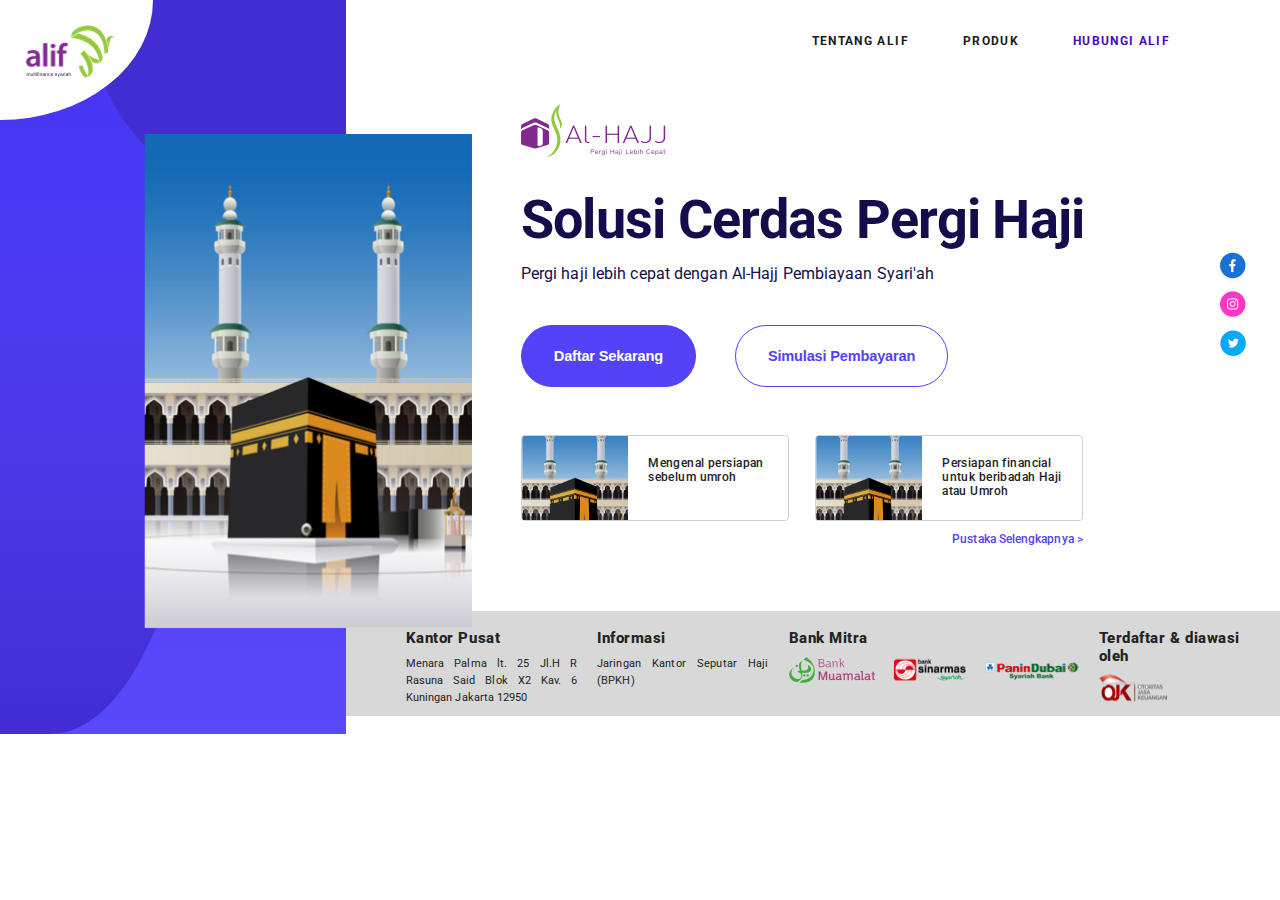
<file: index2.html>
<!DOCTYPE html>
<html lang="en">

<head>
    <meta charset="UTF-8">
    <meta name="viewport" content="width=device-width, initial-scale=1.0">
    <title>AlHajj Web</title>

    <!-- bootstrap -->
    <!-- <link rel="stylesheet" href="assets/bootstrap/css/bootstrap.css"> -->

    <!-- alhajj css -->
    <link rel="stylesheet" href="assets/css/styless.css">

    <!-- fontawesome -->
    <link rel="stylesheet" href="assets/fontawesome/css/font-awesome.min.css">

    <!-- Owl Carousel -->
    <!-- <link rel="stylesheet" href="assets/owlcarousel/css/owl.carousel.min.css">
    <link rel="stylesheet" href="assets/owlcarousel/css/owl.theme.default.min.css"> -->
</head>

<body>
    <div id="content" class="col">
        <header>
            <img src="assets/img/alif-logo.png" srcset="img/alif-logo@2x.png 2x, img/alif-logo@3x.png 3x" class="alif-logo navbar-brand">
            <nav>
                <button class="navbar-toggler"><i class="fa fa-bars" aria-hidden="true" onclick="navToggler()"></i></button>
                <ul id="navbar" class="navbar-nav text-right hide">
                    <li class="nav-item"><a href="">Tentang Alif</a></li>
                    <li class="nav-item"><a href="">Produk</a></li>
                    <li class="nav-item active"><a href="">Hubungi alif</a></li>
                </ul>
            </nav>
        </header>
        <main>
            <div class="main-content">
                <img src="assets/img/al-hajj-logo.png" alt="" srcset="" class="al-hajj-logo">
                <section class="content-info">
                    <h1>solusi cerdas pergi haji</h1>
                    <p>Pergi haji lebih cepat dengan Al-Hajj Pembiayaan Syari'ah</p>
                    <button type="button" class="btn btn-primary">daftar sekarang</button>
                    <button type="button" class="btn btn-primary-outline">simulasi pembayaran</button>
                    <div class="post-group">
                        <div class="post-list">
                            <article class="post-item">
                                <img src="assets/img/kabah.png" alt="" class="thumbnail">
                                <div class="post-body">
                                    <h2>Mengenal persiapan sebelum umroh</h2>
                                </div>
                            </article>
                            <article class="post-item">
                                <img src="assets/img/kabah.png" alt="" class="thumbnail">
                                <div class="post-body">
                                    <h2>Persiapan financial untuk beribadah Haji atau Umroh</h2>
                                </div>
                            </article>
                            <!-- <article class="post-item item">
                                <img src="assets/img/kabah.png" alt="" class="thumbnail">
                                <div class="post-body">
                                    <h2>Persiapan financial untuk beribadah Haji atau Umroh</h2>
                                </div>
                            </article>
                            <article class="post-item item">
                                <img src="assets/img/kabah.png" alt="" class="thumbnail">
                                <div class="post-body">
                                    <h2>Persiapan financial untuk beribadah Haji atau Umroh</h2>
                                </div>
                            </article>
                            <article class="post-item item">
                                <img src="assets/img/kabah.png" alt="" class="thumbnail">
                                <div class="post-body">
                                    <h2>Persiapan financial untuk beribadah Haji atau Umroh</h2>
                                </div>
                            </article> -->
                        </div>
                        <div class="action-post text-right">
                            <a href="">Pustaka selengkapnya ></a>
                        </div>
                    </div>
                </section>
            </div>
        </main>

        <footer>
            <div class="flex-container">
                <div class="box">
                    <h3>Kantor Pusat </h3>
                    <p>Menara Palma lt. 25 Jl.H R Rasuna Said Blok X2 Kav. 6 Kuningan Jakarta 12950</p>
                </div>
                <div class="box">
                    <h3>Informasi</h3>
                    <p>Jaringan Kantor Seputar Haji (BPKH)</p>
                </div>
                <div class="box">
                    <h3>Bank Mitra</h3>
                    <img src="assets/img/bank-muamalat-seeklogo-com.png" alt="">
                </div>
                <div class="box">
                    <h3>Terdaftar & diawasi oleh </h3>
                    <img src="assets/img/bitmap.png" alt="" class="img-ojk">
                </div>
            </div>
        </footer>
    </div>
    <div id="banner" class="col-md-4 d-none">
        <div class="Oval"><img src="assets/img/alif-logo.png" srcset="img/alif-logo@2x.png 2x, img/alif-logo@3x.png 3x" class="alif-logo"></div>
        <div class="Oval2"></div>
        <div class="Oval3"></div>
        <img src="assets/img/kabah.png" srcset="img/kabah@2x.png 2x,img/kabah@3x.png 3x" class="Bitmap">
    </div>
    <div class="sosmed-group">
        <a href="#"><img src="assets/img/slack.png" alt=""></a>
        <a href="#"><img src="assets/img/group-17.png" alt=""></a>
        <a href="#"><img src="assets/img/slack-copy-2.png" alt=""></a>
    </div>


    <!-- jquery -->
    <!-- <script src="assets/js/jquery-3.5.1.min.js"></script> -->
    <!-- owl carousel -->
    <!-- <script src="assets/owlcarousel/js/owl.carousel.min.js"></script> -->

    <!-- <script>
        $(document).ready(function() {
            $('.owl-carousel').owlCarousel({
                loop: true,
                margin: 10,
                nav: true,
                responsive: {
                    0: {
                        items: 1
                    },
                    600: {
                        items: 3
                    },
                    1000: {
                        items: 5
                    }
                }
            })
        });
    </script> -->
    <script src="assets/js/script.js"></script>
</body>

</html>
</file>
<file: assets/css/styless.css>
@import url('https://fonts.googleapis.com/css2?family=Roboto:wght@100;300;400;500;700;900&display=swap"');
* {
    padding: 0;
    margin: 0;
    box-sizing: border-box;
    outline: 0 !important;
}

body {
    text-decoration: none;
    font-family: 'Roboto', sans-serif;
}

#content {
    float: right;
    width: 73%;
}

#banner {
    float: left;
    width: 27%;
    height: 734px;
    background-image: linear-gradient(to bottom, #4432f2 -3%, #5a49fa);
    position: relative;
    top: 0;
    left: 0;
}

.Oval {
    width: 153.1px;
    height: 120.1px;
    background-color: #ffffff;
    position: absolute;
    top: 0;
    left: 0;
    border-bottom-right-radius: 100%;
    z-index: 3;
}

.Oval2 {
    width: 260px;
    height: 231px;
    background-color: #422dd3;
    position: absolute;
    top: 0;
    right: 0;
    border-bottom-left-radius: 100%;
    z-index: 2;
}

.Oval3 {
    width: 202px;
    height: 503px;
    /* transform: rotate(20deg); */
    background-image: linear-gradient(to bottom, rgba(74, 56, 244, 0), #422dd3);
    position: absolute;
    bottom: 0;
    left: 0;
    border-bottom-right-radius: 75%;
}

header {
    height: 80px;
    width: 100%;
    padding: 30px 110px;
}

.alif-logo {
    width: 90px;
    height: 53px;
    object-fit: contain;
    margin-top: 25px;
    margin-left: 25px;
}

.navbar-brand {
    display: none;
}

.Bitmap {
    max-width: 328px;
    height: 496px;
    object-fit: contain;
    position: absolute;
    top: 133px;
    left: 144px;
    z-index: 3;
}

nav {
    position: relative;
    margin: auto;
    /* margin-top: 40.9px; */
    /* margin-right: 110px; */
    width: 100%;
}


/* ul.navbar-nav {
    margin-right: 110px;
} */

li.nav-item {
    display: inline;
    margin-left: 50px;
}

li.nav-item a {
    text-decoration: none;
    font-weight: bold;
    font-size: 12px;
    letter-spacing: 1.34px;
    text-transform: uppercase;
    color: #1a1a1a;
}

li.nav-item.active a,
li.nav-item.active:hover a,
li.nav-item:hover a {
    color: #4809bf;
}

.navbar-toggler {
    display: none;
    position: absolute;
    background-color: transparent;
    padding: 4px 8px;
    font-size: 30px;
    right: 0;
    margin-top: -5px;
    border: none;
}

.text-right {
    text-align: end;
}

main {
    margin-top: 24px;
}

.main-content {
    width: fit-content;
    margin: 0 auto;
}

.content-info {
    margin-top: 18.5px;
}

.content-info h1 {
    font-size: 54px;
    line-height: 80px;
    letter-spacing: -0.72px;
    color: #130d4c;
    font-weight: 800px;
    text-transform: capitalize;
}

.content-info p {
    font-size: 16.2px;
    line-height: 1.78;
    letter-spacing: 0.1px;
    color: #130d4c;
}

.content-info button {
    margin-top: 37px;
    margin-right: 35px;
}

.btn {
    background-color: #ffffff;
    padding: 22px 32px;
    border-radius: 52px;
    font-size: 14.6px;
    font-weight: bold;
    letter-spacing: -0.19px;
    color: #ffffff;
    text-transform: capitalize;
    border: none;
}

.btn-primary {
    background-color: #5342f7;
    border: solid 1px #5342f7;
    color: #ffffff;
}

.btn-primary-outline {
    border: solid 1px #5342f7;
    color: #5342f7;
}

.btn-primary-outline:hover {
    background-color: #5342f7;
    color: #ffffff;
    transition: ease-in-out 0.2s;
}

.btn-primary-outline:active,
.btn-primary:active {
    border: solid 1px #5342f7;
    background-color: #ffffff;
    color: #5342f7;
}

.post-group {
    width: fit-content !important;
}

.post-list {
    margin-top: 47.5px;
}

.post-item {
    display: inline-block;
    width: 268px;
    height: 86px;
    border-radius: 3.6px;
    border: solid 0.9px #d0d0d0;
    background-color: #ffffff;
    margin-right: 22px;
    overflow: hidden;
}

.post-item img {
    float: left;
    width: 40%;
    max-height: 86px;
    object-fit: cover;
    object-position: center;
}

.post-body {
    float: right;
    width: 60%;
    max-height: 86px;
}

.post-body h2 {
    font-size: 11.7px;
    font-weight: 500;
    letter-spacing: 0.42px;
    color: #232323;
    float: right;
    margin: 20px 20px;
}

.action-post a {
    text-decoration: none;
    font-size: 12px;
    font-weight: 500;
    line-height: 2.4;
    letter-spacing: 0.07px;
    color: #5342f7;
    margin-right: 22px;
    text-transform: capitalize;
}

footer {
    margin-top: 57px;
    padding-top: 8px;
    padding-left: 50px;
    height: 105px;
    width: 100%;
    background-color: #d8d8d8;
}

footer h3 {
    font-size: 15.4px;
    font-weight: 800;
    letter-spacing: 0.55px;
    color: #232323;
    margin-bottom: 9px;
}

footer p {
    font-size: 11.3px;
    line-height: 1.5;
    letter-spacing: 0.09px;
    text-align: justify;
    color: #232323;
}

footer img {
    width: 290px;
    height: 28px;
}

.img-ojk {
    width: 68px;
    height: 28px;
    object-fit: contain;
}

.flex-container {
    display: flex;
}

.box {
    flex-basis: 25%;
    margin: 10px 10px;
}

.sosmed-group {
    position: fixed;
    z-index: 99;
    top: 251px;
    right: 30px;
}

.sosmed-group a {
    display: block;
}

::-webkit-scrollbar {
    width: 10px;
}

::-webkit-scrollbar-track {
    background: #dedede;
}

::-webkit-scrollbar-thumb {
    background: #cdcdcd;
    border-radius: 4px;
}

::-webkit-scrollbar {
    width: 7px;
}

@media screen and (max-width: 1130px) {
    .d-none {
        display: none;
    }
    #content {
        width: 100%;
    }
    .navbar-brand {
        display: inline;
        position: absolute;
        margin-left: 0;
        margin-top: -10px;
    }
}

@media screen and (max-width: 992px) {
    header {
        position: fixed;
        padding-right: 30px;
        padding-left: 30px;
    }
    main {
        margin-top: 104px;
    }
    .flex-container {
        flex-wrap: wrap;
    }
    .box {
        flex-basis: 45%;
    }
    footer {
        height: fit-content;
    }
    li.nav-item {
        display: block;
        padding: 4px 8px;
    }
    ul.navbar-nav {
        position: relative;
        top: 38px;
        margin-right: 35px;
    }
    .navbar-toggler {
        display: inline;
    }
    .hide {
        display: none;
    }
}

@media screen and (max-width: 600px) {
    header {
        padding-right: 30px;
        padding-left: 30px;
    }
    footer {
        padding-left: 20px;
        padding-right: 20px;
    }
    .box {
        flex-basis: 100%;
    }
    .main-content {
        margin-left: 30px;
        margin-right: 30px;
    }
    .content-info button {
        margin-top: 20px;
    }
    .content-info h1 {
        line-height: 62px;
    }
}
</file>
